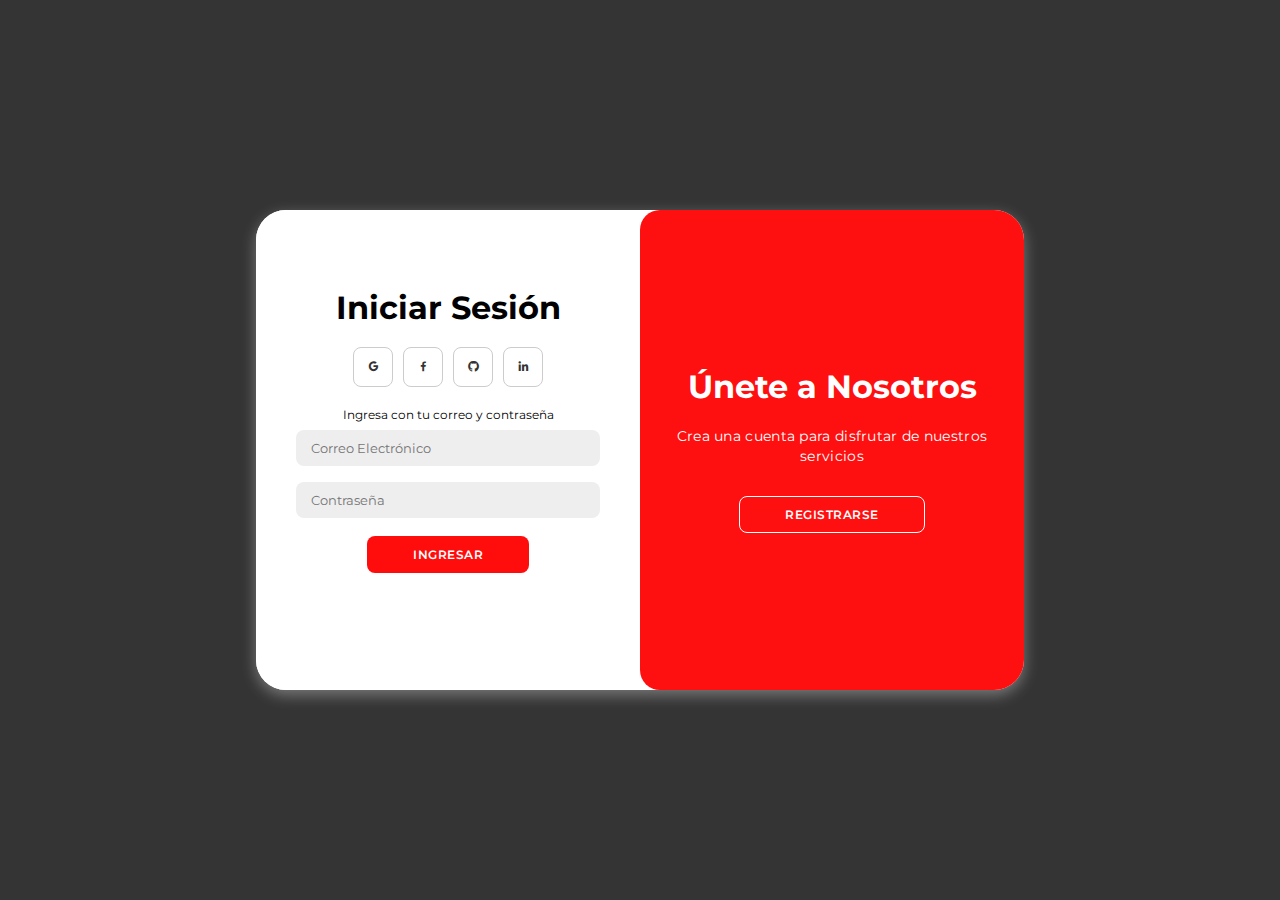
<file: index.html>
<!DOCTYPE html>
<html lang="es">

<head>
    <meta charset="UTF-8">
    <meta name="viewport" content="width=device-width, initial-scale=1.0">

    <link rel="stylesheet" href="./Frontend/css/login.css">
    <link href='https://unpkg.com/boxicons@2.1.4/css/boxicons.min.css' rel='stylesheet'>

    <title>Login y Registro - SAINT TECH</title>
</head>

<body>
    <div class="container" id="container">
        <!-- Formulario de Registro -->
        <div class="form-container sign-up">
            <form id="register-form">
                <h1>Crear Cuenta</h1>
                <div class="social-icons">
                    <a href="#" class="icons"><i class='bx bxl-google'></i></a>
                    <a href="#" class="icons"><i class='bx bxl-facebook'></i></a>
                    <a href="#" class="icons"><i class='bx bxl-github'></i></a>
                    <a href="#" class="icons"><i class='bx bxl-linkedin'></i></a>
                </div>
                <span>Regístrate con tu correo electrónico</span>
                <input type="text" id="register-name" placeholder="Nombre" required>
                <input type="email" id="register-email" placeholder="Correo Electrónico" required>
                <input type="password" id="register-password" placeholder="Contraseña" required>
                <button type="submit">Registrarse</button>
                <p id="register-error" class="error-message"></p>
            </form>
        </div>

        <!-- Formulario de Inicio de Sesión -->
        <div class="form-container sign-in">
            <form id="login-form">
                <h1>Iniciar Sesión</h1>
                <div class="social-icons">
                    <a href="#" class="icons"><i class='bx bxl-google'></i></a>
                    <a href="#" class="icons"><i class='bx bxl-facebook'></i></a>
                    <a href="#" class="icons"><i class='bx bxl-github'></i></a>
                    <a href="#" class="icons"><i class='bx bxl-linkedin'></i></a>
                </div>
                <span>Ingresa con tu correo y contraseña</span>
                <input type="email" id="email" placeholder="Correo Electrónico" required>
                <input type="password" id="password" placeholder="Contraseña" required>
                <button type="submit">Ingresar</button>
                <p id="login-error" class="error-message"></p>
            </form>
        </div>

        <!-- Panel de Alternancia -->
        <div class="toggle-container">
            <div class="toggle">
                <div class="toggle-panel toggle-left">
                    <h1>Bienvenido</h1>
                    <p>Inicia sesión con tu cuenta</p>
                    <button class="hidden" id="login-toggle">Iniciar Sesión</button>
                </div>
                <div class="toggle-panel toggle-right">
                    <h1>Únete a Nosotros</h1>
                    <p>Crea una cuenta para disfrutar de nuestros servicios</p>
                    <button class="hidden" id="register-toggle">Registrarse</button>
                </div>
            </div>
        </div>
    </div>

    <script src="./Frontend/js/login.js"></script>
</body>

</html>
</file>
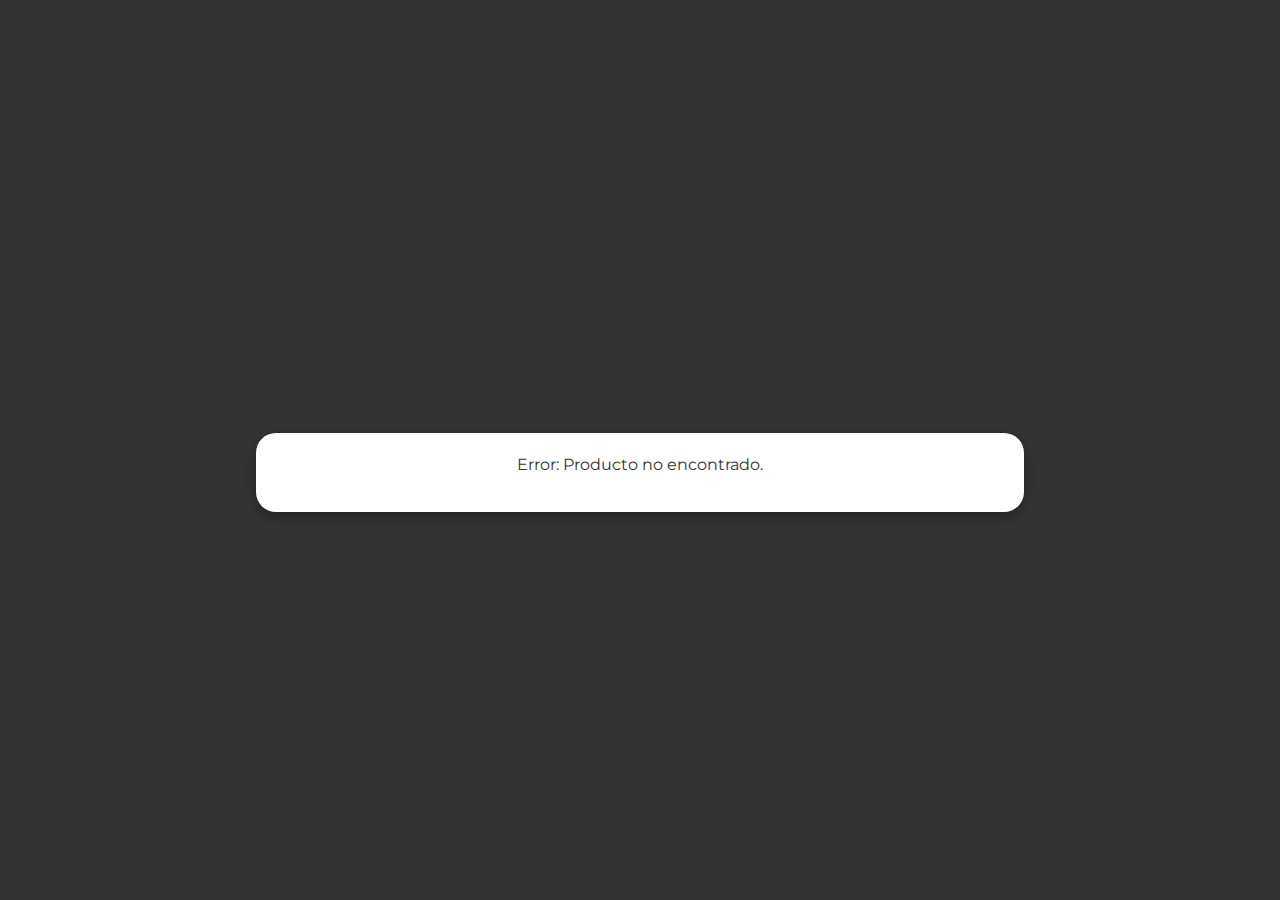
<file: Frontend/web/detalle.html>
<!DOCTYPE html>
<html lang="es">
<head>
    <meta charset="UTF-8">
    <meta name="viewport" content="width=device-width, initial-scale=1.0">
    <title>Detalles del Producto</title>
    <link rel="stylesheet" href="../css/detalle.css">
</head>
<body>
    <!-- Barra de navegación -->
    <nav class="navbar">
        <h1>Mi Tienda</h1>
        <!--<a href="./inicio.html">Inicio</a>-->
    </nav>

    <!-- Contenedor para los detalles del producto -->
    <div class="container" id="detalle-producto">
        <h2>Cargando detalles del producto...</h2>

        <button id="boton-inicio" onclick="irAInicio()">Inicio</button>
    </div>
    

    <script src="../js/detalle.js"></script>
</body>
</html>
</file>
<file: Frontend/css/login.css>
@import url('https://fonts.googleapis.com/css2?family=Montserrat:wght@300;400;500;600;700&display=swap');

*{
    margin: 0;
    padding: 0;
    box-sizing: border-box;
    font-family: 'Montserrat', sans-serif;
}

body{
    background-color: rgba(0, 0, 0, 0.795);
    display: flex;
    align-items: center;
    justify-content: center;
    flex-direction: column;
    height: 100vh;
}

.container{
    background-color: #fff;
    border-radius: 30px;
    box-shadow: 0 5px 15px rgba(255, 255, 255, 0.35);
    position: relative;
    overflow: hidden;
    width: 768px;
    max-width: 100%;
    min-height: 480px;
}

.container p{
    font-size: 14px;
    line-height: 20px;
    letter-spacing: 0.3px;
    margin: 20px 0;
}

.container span{
    font-size: 12px;
}

.container a{
    color: #333;
    font-size: 13px;
    text-decoration: none;
    margin: 15px 0 10px;
}

.container button{
    background-color: rgb(255, 13, 13);
    color: #fff;
    font-size: 12px;
    padding: 10px 45px;
    border: 1px solid transparent;
    border-radius: 8px;
    font-weight: 600;
    letter-spacing: 0.5px;
    text-transform: uppercase;
    margin-top: 10px;
    cursor: pointer;
}

.container button.hidden{
    background-color: transparent;
    border-color: #fff;
}

.container form{
    background-color: #fff;
    display: flex;
    align-items: center;
    justify-content: center;
    flex-direction: column;
    padding: 0 40px;
    height: 100%;
}

.container input{
    background-color: #eee;
    border:none;
    margin: 8px 0;
    padding: 10px 15px;
    font-size: 13px;
    border-radius: 8px;
    width: 100%;
    outline: none;
}

.form-container{
    position: absolute;
    top: 0;
    height: 100%;
    transition: all 0.6s ease-in-out;
}

.sign-in{
    left: 0;
    width: 50%;
    z-index: 2;
}

.container.active .sign-in{
    transform: translateX(100%);
}

.sign-up{
    left: 0;
    width: 50%;
    opacity: 0;
    z-index: 1;
}

.container.active .sign-up{
    transform: translateX(100%);
    opacity: 1;
    z-index: 5;
    animation: move 0.6s;
}

@keyframes move{
    0%, 49.99%{
        opacity: 0;
        z-index: 1;
    }
    50%, 100%{
        opacity: 1;
        z-index: 5;
    }
}

.social-icons{
    margin: 20px 0;
}

.social-icons a{
    border: 1px solid #ccc;
    border-radius: 20%;
    display: inline-flex;
    justify-content: center;
    align-items: center;
    margin: 0 3px;
    width: 40px;
    height: 40px;
}

.toggle-container{
    position: absolute;
    top: 0;
    left: 50%;
    width: 50%;
    height: 100%;
    overflow: hidden;
    transition: all 0.6s ease-in-out;
    border-radius: 20px;
    z-index: 1000;
}

.container.active .toggle-container{
    transform: translateX(-100%);
    border-radius: 20px;
}

.toggle{
    background-color: rgba(255, 4, 4, 0.952);
    height: 100%;
    color: #fff;
    position: relative;
    left: -100%;
    height: 100%;
    width: 200%;
    transform: translateX(0);
    transition: all 0.6s ease-in-out;
}

.container.active .toggle{
    transform: translateX(50%);
}

.toggle-panel{
    position: absolute;
    width: 50%;
    height: 100%;
    display: flex;
    align-items: center;
    justify-content: center;
    flex-direction: column;
    padding: 0 30px;
    text-align: center;
    top: 0;
    transform: translateX(0);
    transition: all 0.6s ease-in-out;
}

.toggle-left{
    transform: translateX(-200%);
}

.container.active .toggle-left{
    transform: translateX(0);
}

.toggle-right{
    right: 0;
    transform: translateX(0);
}
</file>
<file: Frontend/css/detalle.css>
@import url('https://fonts.googleapis.com/css2?family=Montserrat:wght@300;400;500;600;700&display=swap');

* {
    margin: 0;
    padding: 0;
    box-sizing: border-box;
    font-family: 'Montserrat', sans-serif;
}

body {
    background-color: rgba(0, 0, 0, 0.795);
    display: flex;
    align-items: center;
    justify-content: center;
    flex-direction: column;
    height: 100vh;
    color: #333;
}

.container {
    background-color: #fff;
    border-radius: 20px;
    box-shadow: 0 5px 15px rgba(0, 0, 0, 0.35);
    width: 80%;
    max-width: 768px;
    padding: 20px;
    text-align: center;
}

.producto-imagen {
    width: 100%;
    max-width: 300px;
    border-radius: 15px;
    margin-bottom: 20px;
}

h1 {
    font-size: 1.8rem;
    font-weight: 600;
    margin-bottom: 10px;
}

p {
    font-size: 1rem;
    line-height: 1.5;
    margin-bottom: 15px;
}

.precio {
    font-size: 1.5rem;
    font-weight: 700;
    color: rgb(255, 13, 13);
    margin-bottom: 20px;
}

button {
    background-color: rgb(255, 13, 13);
    color: #fff;
    font-size: 1rem;
    padding: 10px 20px;
    border: none;
    border-radius: 8px;
    font-weight: 600;
    cursor: pointer;
    transition: background-color 0.3s ease;
}

button:hover {
    background-color: rgb(200, 10, 10);
}

footer {
    margin-top: 20px;
    font-size: 0.9rem;
    color: #aaa;
}

#boton-inicio {
    background-color: #007bff; /* Azul */
    color: white;
    font-size: 1rem;
    padding: 10px 20px;
    margin-top: 20px;
    border: none;
    border-radius: 8px;
    font-weight: 600;
    cursor: pointer;
    transition: background-color 0.3s ease;
}

#boton-inicio:hover {
    background-color: #0056b3; /* Azul más oscuro al pasar el cursor */
}
</file>
